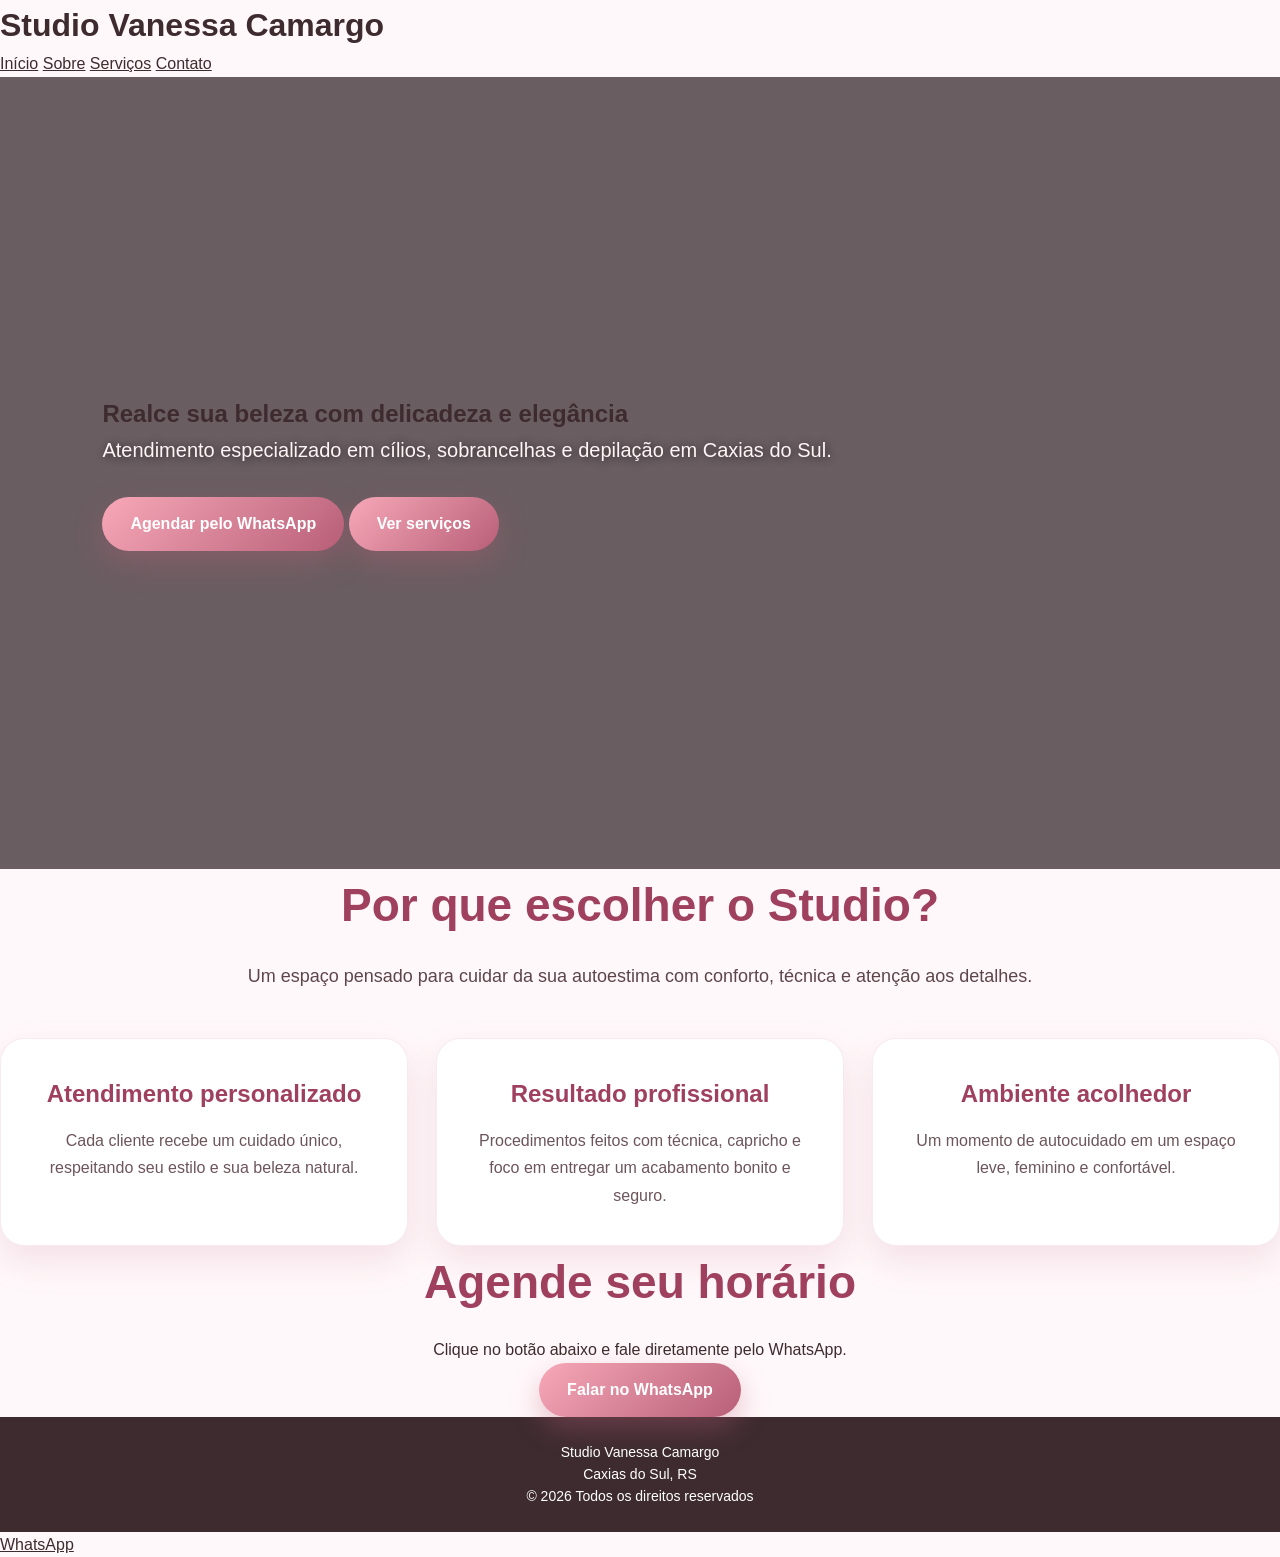
<file: index.html>
<!DOCTYPE html>
<html lang="pt-BR">
<head>
  <meta charset="UTF-8">
  <meta name="viewport" content="width=device-width, initial-scale=1.0">

  <title>Studio Vanessa Camargo | Beleza em Caxias do Sul</title>
  <meta name="description" content="Studio Vanessa Camargo em Caxias do Sul. Cílios, sobrancelhas, depilação e atendimento profissional.">

  <link rel="stylesheet" href="style.css">
</head>

<body>

  <header class="topo">
    <h1>Studio Vanessa Camargo</h1>

    <nav>
      <a href="index.html">Início</a>
      <a href="sobre.html">Sobre</a>
      <a href="servicos.html">Serviços</a>
      <a href="contato.html">Contato</a>
    </nav>
  </header>

  <section class="hero">
    <div class="hero-content">
      <h2>Realce sua beleza com delicadeza e elegância</h2>
      <p>Atendimento especializado em cílios, sobrancelhas e depilação em Caxias do Sul.</p>

      <a href="https://wa.me/555491461250" class="btn btn-primary" target="_blank" rel="noopener noreferrer">
        Agendar pelo WhatsApp
      </a>

      <a href="servicos.html" class="btn btn-outline">
        Ver serviços
      </a>
    </div>
  </section>

  <section>
    <div class="container">
      <h2 class="titulo">Por que escolher o Studio?</h2>
      <p class="subtitulo">Um espaço pensado para cuidar da sua autoestima com conforto, técnica e atenção aos detalhes.</p>

      <div class="cards">
        <div class="card">
          <h3>Atendimento personalizado</h3>
          <p>Cada cliente recebe um cuidado único, respeitando seu estilo e sua beleza natural.</p>
        </div>

        <div class="card">
          <h3>Resultado profissional</h3>
          <p>Procedimentos feitos com técnica, capricho e foco em entregar um acabamento bonito e seguro.</p>
        </div>

        <div class="card">
          <h3>Ambiente acolhedor</h3>
          <p>Um momento de autocuidado em um espaço leve, feminino e confortável.</p>
        </div>
      </div>
    </div>
  </section>

  <section>
    <div class="container contato">
      <h2 class="titulo">Agende seu horário</h2>
      <p>Clique no botão abaixo e fale diretamente pelo WhatsApp.</p>

      <a href="https://wa.me/555491461250" class="btn btn-primary" target="_blank" rel="noopener noreferrer">
        Falar no WhatsApp
      </a>
    </div>
  </section>

  <footer>
    <p>Studio Vanessa Camargo</p>
    <p>Caxias do Sul, RS</p>
    <p>© 2026 Todos os direitos reservados</p>
  </footer>

  <a href="https://wa.me/555491461250" class="whatsapp-fixo" target="_blank" rel="noopener noreferrer">
    WhatsApp
  </a>

</body>
</html>
</file>
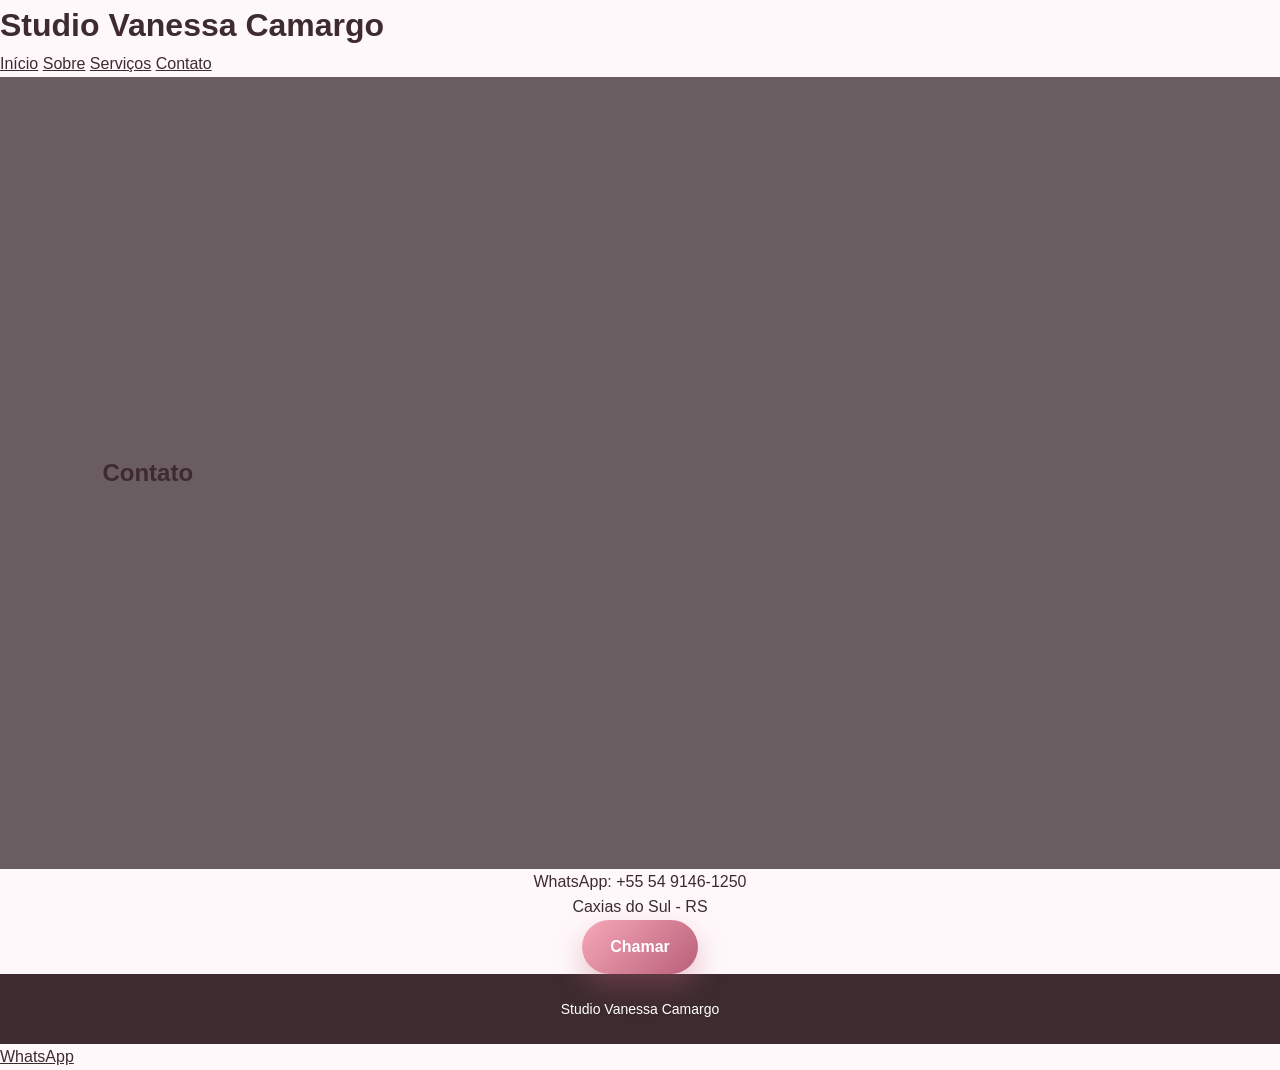
<file: contato.html>
<!DOCTYPE html>
<html lang="pt-BR">
<head>
<meta charset="UTF-8">
<meta name="viewport" content="width=device-width, initial-scale=1.0">

<title>Contato</title>

<script async src="https://pagead2.googlesyndication.com/pagead/js/adsbygoogle.js?client=ca-pub-8817130248471041"
crossorigin="anonymous"></script>

<link rel="stylesheet" href="style.css">
</head>

<body>

<header class="topo">
<h1>Studio Vanessa Camargo</h1>
<nav>
<a href="index.html">Início</a>
<a href="sobre.html">Sobre</a>
<a href="servicos.html">Serviços</a>
<a href="contato.html">Contato</a>
</nav>
</header>

<section class="hero">
<h2>Contato</h2>
</section>

<section>
<div class="container contato">
<p>WhatsApp: +55 54 9146-1250</p>
<p>Caxias do Sul - RS</p>

<a href="https://wa.me/555491461250" class="btn btn-primary">Chamar</a>
</div>
</section>

<footer><p>Studio Vanessa Camargo</p></footer>

<a href="https://wa.me/555491461250" class="whatsapp-fixo">WhatsApp</a>

</body>
</html>
</file>
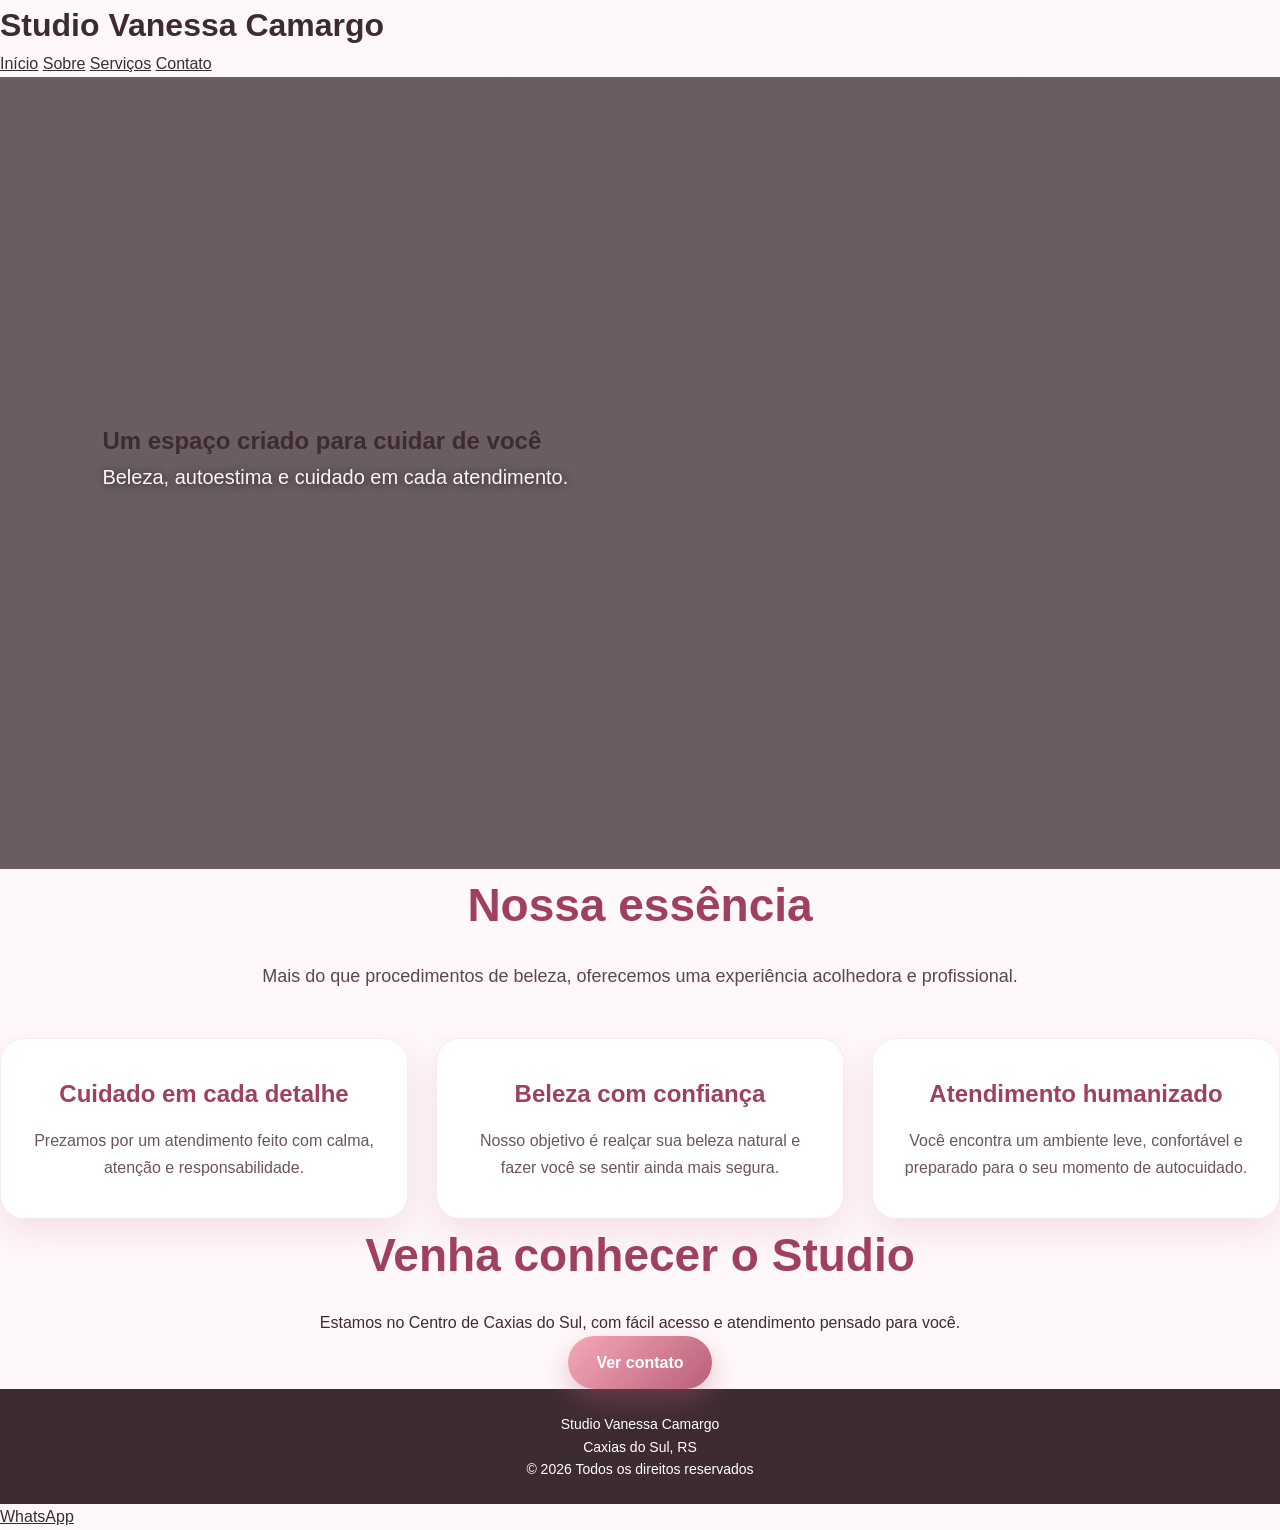
<file: sobre.html>
<!DOCTYPE html>
<html lang="pt-BR">
<head>
  <meta charset="UTF-8">
  <meta name="viewport" content="width=device-width, initial-scale=1.0">

  <title>Sobre | Studio Vanessa Camargo</title>
  <meta name="description" content="Conheça o Studio Vanessa Camargo, espaço de beleza em Caxias do Sul com atendimento acolhedor e profissional.">

  <link rel="stylesheet" href="style.css">
</head>

<body>

  <header class="topo">
    <h1>Studio Vanessa Camargo</h1>

    <nav>
      <a href="index.html">Início</a>
      <a href="sobre.html">Sobre</a>
      <a href="servicos.html">Serviços</a>
      <a href="contato.html">Contato</a>
    </nav>
  </header>

  <section class="hero">
    <div class="hero-content">
      <h2>Um espaço criado para cuidar de você</h2>
      <p>Beleza, autoestima e cuidado em cada atendimento.</p>
    </div>
  </section>

  <section>
    <div class="container">
      <h2 class="titulo">Nossa essência</h2>
      <p class="subtitulo">Mais do que procedimentos de beleza, oferecemos uma experiência acolhedora e profissional.</p>

      <div class="cards">
        <div class="card">
          <h3>Cuidado em cada detalhe</h3>
          <p>Prezamos por um atendimento feito com calma, atenção e responsabilidade.</p>
        </div>

        <div class="card">
          <h3>Beleza com confiança</h3>
          <p>Nosso objetivo é realçar sua beleza natural e fazer você se sentir ainda mais segura.</p>
        </div>

        <div class="card">
          <h3>Atendimento humanizado</h3>
          <p>Você encontra um ambiente leve, confortável e preparado para o seu momento de autocuidado.</p>
        </div>
      </div>
    </div>
  </section>

  <section>
    <div class="container contato">
      <h2 class="titulo">Venha conhecer o Studio</h2>
      <p>Estamos no Centro de Caxias do Sul, com fácil acesso e atendimento pensado para você.</p>

      <a href="contato.html" class="btn btn-primary">
        Ver contato
      </a>
    </div>
  </section>

  <footer>
    <p>Studio Vanessa Camargo</p>
    <p>Caxias do Sul, RS</p>
    <p>© 2026 Todos os direitos reservados</p>
  </footer>

  <a href="https://wa.me/555491461250" class="whatsapp-fixo" target="_blank" rel="noopener noreferrer">
    WhatsApp
  </a>

</body>
</html>
</file>
<file: style.css>
* {
  margin: 0;
  padding: 0;
  box-sizing: border-box;
}

html {
  scroll-behavior: smooth;
}

body {
  font-family: Arial, sans-serif;
  background: #fff8fa;
  color: #3d2b2f;
  line-height: 1.6;
}

a {
  color: inherit;
}

.header {
  position: sticky;
  top: 0;
  z-index: 1000;
  padding: 18px 8%;
  background: rgba(255, 248, 250, 0.96);
  backdrop-filter: blur(14px);
  display: flex;
  justify-content: space-between;
  align-items: center;
  box-shadow: 0 8px 28px rgba(184, 95, 120, 0.12);
}

.logo {
  color: #9f405f;
  font-size: 28px;
  font-weight: 800;
  text-decoration: none;
  letter-spacing: -0.5px;
}

.nav {
  display: flex;
  gap: 24px;
  align-items: center;
}

.nav a {
  color: #4d383f;
  text-decoration: none;
  font-weight: 700;
  font-size: 15px;
  position: relative;
}

.nav a::after {
  content: "";
  width: 0;
  height: 2px;
  background: #b85f78;
  position: absolute;
  left: 0;
  bottom: -6px;
  transition: 0.3s ease;
}

.nav a:hover::after,
.nav a:focus-visible::after {
  width: 100%;
}

.hero {
  min-height: 88vh;
  padding: 0 8%;
  display: flex;
  align-items: center;
  background:
    linear-gradient(rgba(35, 20, 25, 0.68), rgba(35, 20, 25, 0.68)),
    url("https://images.unsplash.com/photo-1516975080664-ed2fc6a32937?auto=format&fit=crop&w=1400&q=80");
  background-size: cover;
  background-position: center;
}

.hero-box {
  max-width: 720px;
  color: #ffffff;
  padding: 34px;
  border-radius: 24px;
  background: rgba(0, 0, 0, 0.36);
  backdrop-filter: blur(8px);
  animation: subir 0.9s ease;
}

.hero-box span {
  display: inline-block;
  padding: 9px 18px;
  border-radius: 30px;
  background: rgba(255, 255, 255, 0.16);
  margin-bottom: 18px;
  font-size: 14px;
  font-weight: 700;
  color: #ffe3ea;
}

.hero h1 {
  font-size: clamp(38px, 6vw, 64px);
  line-height: 1.08;
  margin-bottom: 20px;
  color: #ffffff;
  text-shadow: 2px 2px 14px rgba(0, 0, 0, 0.75);
}

.hero p {
  font-size: 20px;
  line-height: 1.7;
  margin-bottom: 30px;
  color: #fff5f7;
  text-shadow: 1px 1px 8px rgba(0, 0, 0, 0.65);
}

.hero-actions,
.contact-actions {
  display: flex;
  flex-wrap: wrap;
  gap: 12px;
}

.btn {
  display: inline-flex;
  justify-content: center;
  align-items: center;
  min-height: 48px;
  background: linear-gradient(135deg, #f7a8b8, #b85f78);
  color: #ffffff;
  padding: 14px 28px;
  border-radius: 999px;
  text-decoration: none;
  font-weight: 800;
  box-shadow: 0 12px 28px rgba(184, 95, 120, 0.35);
  transition: 0.25s ease;
}

.btn:hover,
.btn:focus-visible {
  transform: translateY(-3px);
  box-shadow: 0 18px 38px rgba(184, 95, 120, 0.45);
}

.btn-light {
  background: #ffffff;
  color: #9f405f;
}

.section {
  padding: 80px 8%;
}

.titulo {
  color: #9f405f;
  font-size: clamp(32px, 5vw, 46px);
  text-align: center;
  margin-bottom: 18px;
}

.subtitulo {
  text-align: center;
  max-width: 800px;
  margin: 0 auto 45px;
  font-size: 18px;
  line-height: 1.8;
  color: #5c464c;
}

.cards {
  display: grid;
  grid-template-columns: repeat(auto-fit, minmax(260px, 1fr));
  gap: 28px;
}

.card {
  background: #ffffff;
  padding: 36px 28px;
  border-radius: 24px;
  text-align: center;
  box-shadow: 0 15px 35px rgba(184, 95, 120, 0.15);
  transition: 0.3s ease;
  border: 1px solid rgba(184, 95, 120, 0.12);
}

.card:hover {
  transform: translateY(-8px);
  box-shadow: 0 22px 48px rgba(184, 95, 120, 0.24);
}

.card h3 {
  color: #9f405f;
  font-size: 24px;
  margin-bottom: 14px;
}

.card p {
  color: #6c555b;
  line-height: 1.7;
  font-size: 16px;
}

.page-header {
  padding: 90px 8% 55px;
  text-align: center;
  background: linear-gradient(135deg, #fff1f5, #ffe0e9);
}

.page-header h1 {
  color: #9f405f;
  font-size: clamp(36px, 6vw, 56px);
  margin-bottom: 14px;
}

.page-header p {
  color: #5c464c;
  font-size: 18px;
}

.sobre {
  max-width: 950px;
  margin: auto;
}

.sobre p {
  text-align: center;
  font-size: 19px;
  line-height: 1.9;
  margin-bottom: 20px;
  color: #5c464c;
}

.contato {
  text-align: center;
}

.contato-box {
  max-width: 860px;
  margin: 0 auto;
  background: #ffffff;
  padding: 38px;
  border-radius: 24px;
  box-shadow: 0 15px 35px rgba(184, 95, 120, 0.15);
  border: 1px solid rgba(184, 95, 120, 0.12);
}

.contato-box p {
  margin-bottom: 18px;
  line-height: 1.7;
  font-size: 17px;
  color: #4d383f;
}

.contact-actions {
  margin-top: 24px;
  justify-content: center;
}

footer {
  background: #3d2b2f;
  color: #ffffff;
  text-align: center;
  padding: 24px;
  font-size: 14px;
}

.floating-buttons {
  position: fixed;
  right: 24px;
  bottom: 24px;
  display: flex;
  gap: 12px;
  z-index: 2000;
}

.float-btn {
  width: 48px;
  height: 48px;
  border-radius: 50%;
  display: flex;
  align-items: center;
  justify-content: center;
  text-decoration: none;
  color: #ffffff;
  font-size: 21px;
  box-shadow: 0 10px 25px rgba(0, 0, 0, 0.25);
  transition: 0.25s ease;
}

.float-btn:hover,
.float-btn:focus-visible {
  transform: translateY(-5px) scale(1.06);
}

.maps {
  background: linear-gradient(135deg, #4285f4, #1a5fd1);
}

.instagram {
  background: linear-gradient(135deg, #f09433, #e6683c, #dc2743, #cc2366);
}

.whatsapp {
  background: linear-gradient(135deg, #25d366, #128c4a);
}

@keyframes subir {
  from {
    opacity: 0;
    transform: translateY(35px);
  }

  to {
    opacity: 1;
    transform: translateY(0);
  }
}

@media (max-width: 768px) {
  .header {
    flex-direction: column;
    text-align: center;
    gap: 14px;
    padding: 16px 6%;
  }

  .logo {
    font-size: 24px;
  }

  .nav {
    flex-wrap: wrap;
    justify-content: center;
    gap: 16px;
  }

  .hero {
    justify-content: center;
    text-align: center;
    padding: 80px 6%;
  }

  .hero-box {
    padding: 26px 20px;
  }

  .hero p {
    font-size: 17px;
  }

  .hero-actions {
    justify-content: center;
  }

  .section {
    padding: 64px 6%;
  }

  .contato-box {
    padding: 28px 20px;
  }

  .floating-buttons {
    right: 50%;
    transform: translateX(50%);
    bottom: 18px;
  }
}
</file>
